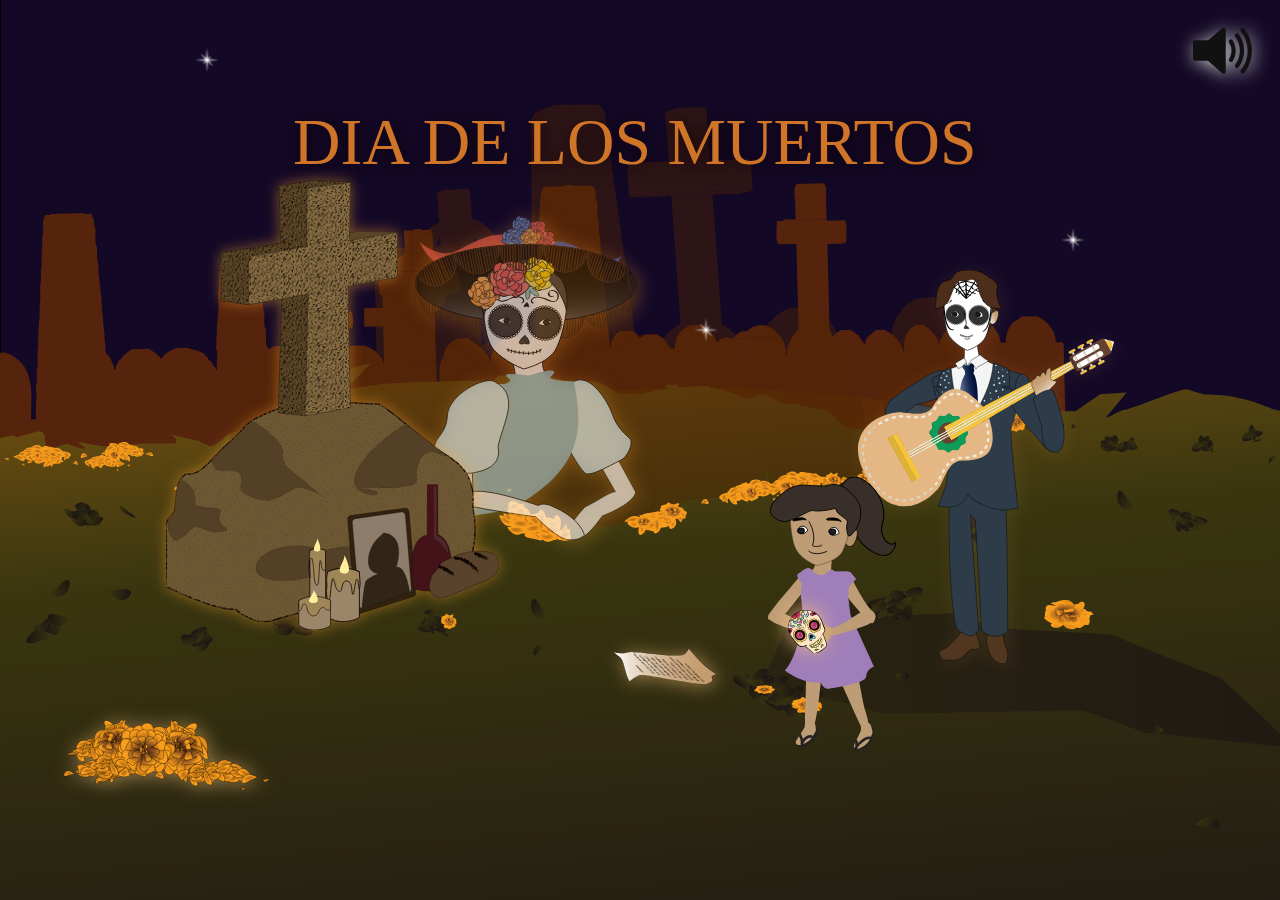
<file: index.html>
<!DOCTYPE html>
<html lang="en">
    <head>
        <meta charset="utf-8">
        <title>Dios Des Los Muertos</title>
        
        <link href="ecard.css" rel="stylesheet" type="text/css" />
        
        <link href="https://fonts.googleapis.com/css?family=Fredericka+the+Great|Slabo+27px" rel="stylesheet">
    </head>
    <body>

        <audio id="bgmusic" autoplay loop>
        <source src="Fiesta%20Mexico%20Loco.mp3">
        </audio>
        
    
     <div id="container">
         
          <div class="bgstuff">
             
              <img src="imgs/star.png" id="star1">
              <img src="imgs/star.png" id="star2">
              <img src="imgs/star.png" id="star3">
            
          </div>
          
          
          <div class="elements" id="elements">
             
              <!--picados-->
              <img src="imgs/picados.png" id="picados">
             
              <!--title-->
              <img src="svgs/Title.svg" id="title">
              
              <!--catrina-->
              <img src="svgs/CalaveraCatrina.svg" id="catrina">
              
              <!--maingrave-->
              <img src="imgs/note1.png" alt="note1" id="note1">
              <img src="imgs/note2.png" alt="note2" id="note2">
              
              <span class="grave">
                  <img src="svgs/maingrave.svg" alt="maingrave" id="maingrave">
                  <img src="svgs/candles.svg" alt="candles" id="candles">
                  
              </span>
              
              <!--marigolds-->
              <img src="svgs/marigolds.svg" alt="marigolds" id="marigolds">
              
              <!--guitarman-->
              <span id="guitar">
                  <img src="svgs/facepaint.svg" alt="guitarman" id="guitarman">
                  <img src="svgs/strumarm.svg" alt="strumarm" id="strum">
              </span>
              
              <!--little girl-->
              <span class="girl">
                  <img src="svgs/littlegirl.svg" alt="girl" id="body">
                  <img src="svgs/candyskull.svg" alt="skull" id="skull">
              </span>
              
              <!--calavera poem-->
              <img src="svgs/calaverapoem.svg" alt="poem" id="poem">
              
              
              <!--music-->
              <img src="svgs/Speaker.svg" id="musictoggle">
              
        
          </div>
          

          
          
          
          
          <div class="popups">
                
                 <div class="facts" id="factpicado">
                    <input type="image" src="imgs/ex.png" class="exes" id="ex"/>
                     <span id="factalign">
                      <h1>Picados</h1>
                      
                      <!--fact1:-->
                      <p class="factsp">Seen mostly during the holiday, papel picado(pierced papers) are colored papers hung on altars and on the streets said to represent the wind and fragility of life.</p>
                      </span>
                  </div>
                  
                  <div class="facts" id="facttitle">
                    <input type="image" src="imgs/ex.png" class="exes" id="ext"/>
                     <span id="factalign">
                     <h1>Dio De Los Muertos (Day of the Dead)</h1>
                     
                      <!--fact2:-->
                      <p class="factsp">This holiday takes place on both February 1 and 2.
                      <br>
                      <!--fact3:-->
                      It focuses on remembering and praying for the deceased with one’s family and friends.</p>
                      </span>
                  </div>
                 
                  <div class="facts" id="factcat">
                    <input type="image" src="imgs/ex.png" class="exes" id="ex1"/>
                     <span id="factalign">
                      <h1>La Calavera Catrina</h1>
                      
                      <!--fact4:-->
                      <p class="factsp">La Calavera Catrina is the most iconic skeleton that is seen all throughout the makeup, candies, and art.</p>
                     </span>
                  </div>
                   
                  <div class="facts" id="factgrave">
                    <input type="image" src="imgs/ex.png" class="exes" id="ex2"/>
                     <span id="factalign">
                      <h1>Ofrendas / Alters</h1>
                      
                      <!--fact5:-->
                      <p class="factsp">People go to the cemetery to build private altars(ofrendas) filled with the favourite foods and photos of the departed.
                      <br>
                      <!--fact6:-->
                      According to tradition, if you do not successfully build a suitable ofrenda for the dead, they may get revenge.</p>
                      </span>
                  </div>
                  
                  <div class="facts" id="factmari">
                    <input type="image" src="imgs/ex.png" class="exes" id="ex3"/>
                     <span id="factalign">
                      <h1>Cempasúchitl (Marigolds)</h1>
                      
                      <!--fact7:-->
                      <p class="factsp">The traditional flower used to honour the dead is Mexican cempasúchitl(marigold), also known as the flower of the dead. It is also said to help guide the spirits back home.</p>
                      </span>
                  </div>
                  
                  <div class="facts" id="factguitar">
                    <input type="image" src="imgs/ex.png" class="exes" id="ex4"/>
                     <span id="factalign">
                      <h1>Face Paint</h1>
                      
                      <!--fact8:-->
                      <p class="factsp">People paint their faces to represent skulls and wear fancy suits and dresses for the fun.</p>
                      </span>
                  </div>
                  
                  <div class="facts" id="factskull">
                    <input type="image" src="imgs/ex.png" class="exes" id="ex5"/>
                     <span id="factalign">
                      <h1>Calaveras de Alfeñique</h1>
                      
                      <!--fact9:-->
                      <p class="factsp">Calaveras de Alfeñique(candy skulls) are traditional and used as an offering on the ofrenda.</p>
                      </span>
                  </div>
                  
                  <div class="facts" id="factpoem">
                    <input type="image" src="imgs/ex.png" class="exes" id="ex6"/>
                     <span id="factalign">
                      <h1>Calaveras</h1>
                      
                      <!--fact10:-->
                      <p class="factsp">Calaveras are also known to be short, humorous poems that makes jokes about the living. These are now a popular part of the celebration.</p>
                      </span>
                  </div>
                  
          </div>
          
          
     </div>
       
        <script src="ecard.js"></script>
    </body>
</html>
</file>
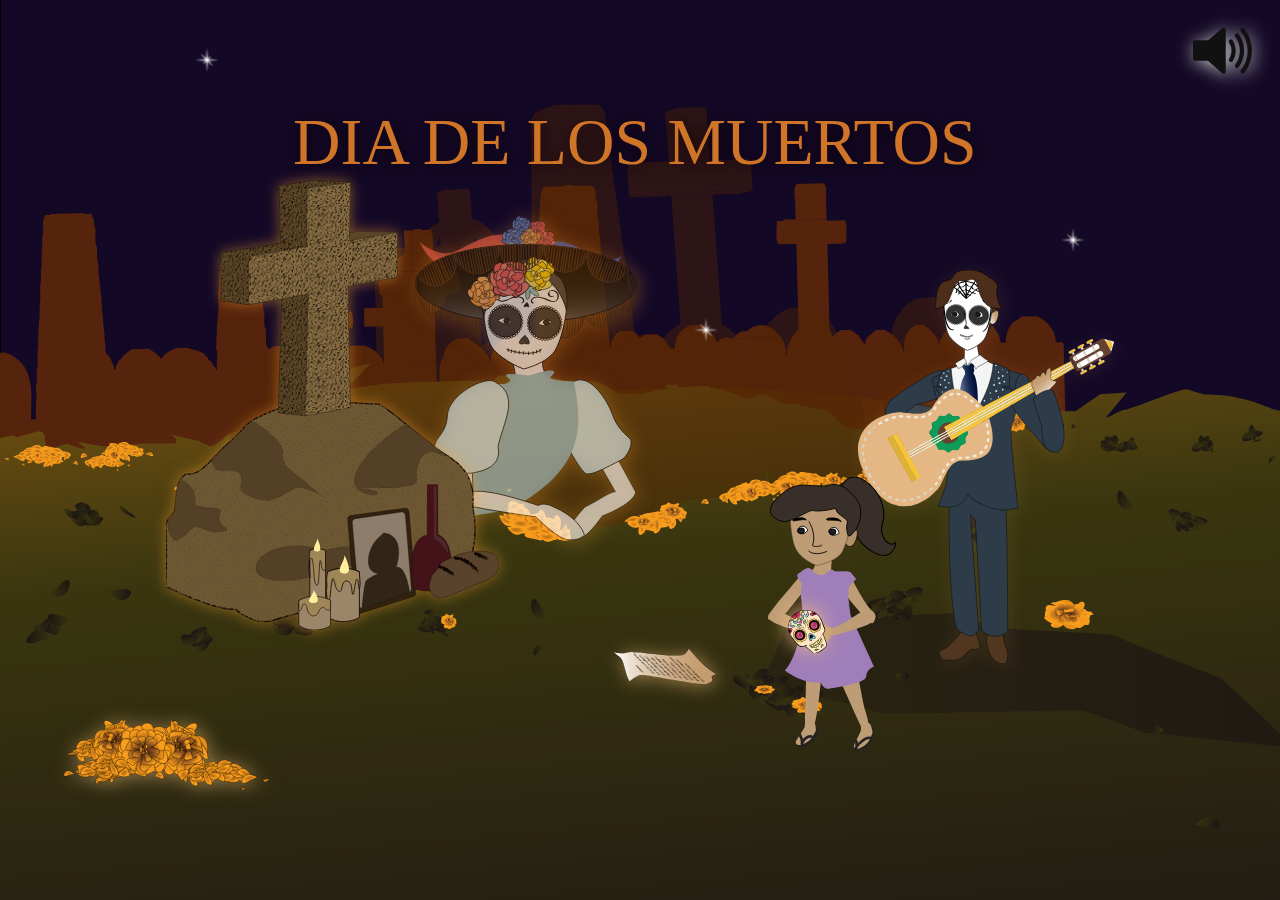
<file: ecard.html>
<!DOCTYPE html>
<html lang="en">
    <head>
        <meta charset="utf-8">
        <title>Dios Des Los Muertos</title>
        
        <link href="ecard.css" rel="stylesheet" type="text/css" />
        
        <link href="https://fonts.googleapis.com/css?family=Fredericka+the+Great|Slabo+27px" rel="stylesheet">
    </head>
    <body>

        <audio id="bgmusic" autoplay loop>
        <source src="Fiesta%20Mexico%20Loco.mp3">
        </audio>
        
    
     <div id="container">
         
          <div class="bgstuff">
             
              <img src="imgs/star.png" id="star1">
              <img src="imgs/star.png" id="star2">
              <img src="imgs/star.png" id="star3">
            
          </div>
          
          
          <div class="elements" id="elements">
             
              <!--picados-->
              <img src="imgs/picados.png" id="picados">
             
              <!--title-->
              <img src="svgs/Title.svg" id="title">
              
              <!--catrina-->
              <img src="svgs/CalaveraCatrina.svg" id="catrina">
              
              <!--maingrave-->
              <img src="imgs/note1.png" alt="note1" id="note1">
              <img src="imgs/note2.png" alt="note2" id="note2">
              
              <span class="grave">
                  <img src="svgs/maingrave.svg" alt="maingrave" id="maingrave">
                  <img src="svgs/candles.svg" alt="candles" id="candles">
                  
              </span>
              
              <!--marigolds-->
              <img src="svgs/marigolds.svg" alt="marigolds" id="marigolds">
              
              <!--guitarman-->
              <span id="guitar">
                  <img src="svgs/facepaint.svg" alt="guitarman" id="guitarman">
                  <img src="svgs/strumarm.svg" alt="strumarm" id="strum">
              </span>
              
              <!--little girl-->
              <span class="girl">
                  <img src="svgs/littlegirl.svg" alt="girl" id="body">
                  <img src="svgs/candyskull.svg" alt="skull" id="skull">
              </span>
              
              <!--calavera poem-->
              <img src="svgs/calaverapoem.svg" alt="poem" id="poem">
              
              
              <!--music-->
              <img src="svgs/Speaker.svg" id="musictoggle">
              
        
          </div>
          

          
          
          
          
          <div class="popups">
                
                 <div class="facts" id="factpicado">
                    <input type="image" src="imgs/ex.png" class="exes" id="ex"/>
                     <span id="factalign">
                      <h1>Picados</h1>
                      
                      <!--fact1:-->
                      <p class="factsp">Seen mostly during the holiday, papel picado(pierced papers) are colored papers hung on altars and on the streets said to represent the wind and fragility of life.</p>
                      </span>
                  </div>
                  
                  <div class="facts" id="facttitle">
                    <input type="image" src="imgs/ex.png" class="exes" id="ext"/>
                     <span id="factalign">
                     <h1>Dio De Los Muertos (Day of the Dead)</h1>
                     
                      <!--fact2:-->
                      <p class="factsp">This holiday takes place on both February 1 and 2.
                      <br>
                      <!--fact3:-->
                      It focuses on remembering and praying for the deceased with one’s family and friends.</p>
                      </span>
                  </div>
                 
                  <div class="facts" id="factcat">
                    <input type="image" src="imgs/ex.png" class="exes" id="ex1"/>
                     <span id="factalign">
                      <h1>La Calavera Catrina</h1>
                      
                      <!--fact4:-->
                      <p class="factsp">La Calavera Catrina is the most iconic skeleton that is seen all throughout the makeup, candies, and art.</p>
                     </span>
                  </div>
                   
                  <div class="facts" id="factgrave">
                    <input type="image" src="imgs/ex.png" class="exes" id="ex2"/>
                     <span id="factalign">
                      <h1>Ofrendas / Alters</h1>
                      
                      <!--fact5:-->
                      <p class="factsp">People go to the cemetery to build private altars(ofrendas) filled with the favourite foods and photos of the departed.
                      <br>
                      <!--fact6:-->
                      According to tradition, if you do not successfully build a suitable ofrenda for the dead, they may get revenge.</p>
                      </span>
                  </div>
                  
                  <div class="facts" id="factmari">
                    <input type="image" src="imgs/ex.png" class="exes" id="ex3"/>
                     <span id="factalign">
                      <h1>Cempasúchitl (Marigolds)</h1>
                      
                      <!--fact7:-->
                      <p class="factsp">The traditional flower used to honour the dead is Mexican cempasúchitl(marigold), also known as the flower of the dead. It is also said to help guide the spirits back home.</p>
                      </span>
                  </div>
                  
                  <div class="facts" id="factguitar">
                    <input type="image" src="imgs/ex.png" class="exes" id="ex4"/>
                     <span id="factalign">
                      <h1>Face Paint</h1>
                      
                      <!--fact8:-->
                      <p class="factsp">People paint their faces to represent skulls and wear fancy suits and dresses for the fun.</p>
                      </span>
                  </div>
                  
                  <div class="facts" id="factskull">
                    <input type="image" src="imgs/ex.png" class="exes" id="ex5"/>
                     <span id="factalign">
                      <h1>Calaveras de Alfeñique</h1>
                      
                      <!--fact9:-->
                      <p class="factsp">Calaveras de Alfeñique(candy skulls) are traditional and used as an offering on the ofrenda.</p>
                      </span>
                  </div>
                  
                  <div class="facts" id="factpoem">
                    <input type="image" src="imgs/ex.png" class="exes" id="ex6"/>
                     <span id="factalign">
                      <h1>Calaveras</h1>
                      
                      <!--fact10:-->
                      <p class="factsp">Calaveras are also known to be short, humorous poems that makes jokes about the living. These are now a popular part of the celebration.</p>
                      </span>
                  </div>
                  
          </div>
          
          
     </div>
       
        <script src="ecard.js"></script>
    </body>
</html>
</file>
<file: ecard.css>
html,body {
    width: 100vw;
    padding: 0;
    margin: 0;
    -webkit-transform:translate3d(0,0,0);
}

#container {
    width: 100vw;
    height: 100vh;
    position: absolute;
    background: url(svgs/ecard_background.svg);
    background-size: cover;
    background-repeat: no-repeat;
}

#text {
    position: absolute;
}
/****** bgstuff / general classes ******/

#star1 {
    width: 30px;
    position: absolute;
    top: 25%;
    right: 15%;
    animation: flicker 1s ease-in-out infinite;
}
#star2 {
    width: 30px;
    position: absolute;
    top: 5%;
    left: 15%;
    animation: flicker 500ms ease-in-out infinite;
}
#star3 {
    width: 30px;
    position: absolute;
    top: 35%;
    left: 54%;
    animation: flicker 700ms ease-in-out infinite;
}


.elements {
    position: absolute;
    width: 100%;
    height: 100%;
}

.facts {
    width: 0%;
    height: 0%;
    transition: 0.5s;
    position: absolute;
    
    text-align: center;
    font-family: 'Slabo 27px', serif;
    
    margin: auto;
    top: 0;
    bottom: 0;
    left: 0;
    right: 0;
    
    border-radius: 25px;
    border: solid #a06216 8px;
    background: #ffcd63;
    background-image: url(imgs/orangebg.jpg);
    background-repeat: no-repeat;
    background-size: cover;
    
    display: none;
}

.exes {
    width: 60px;
    position: absolute;
    top: 35px;
    left: 40px;
    background-size: cover;
    background-color: transparent;
    border: none;
}

#factalign {
    width: 60%;
    height: 70%;
    position: absolute;
    
    margin: auto;
    top: 0;
    bottom: 0;
    left: 0;
    right: 0;
    padding-top: 80px;
}

h1 {
    font-family: 'Fredericka the Great', cursive;
}



#musictoggle {
    width: 5%;
    filter: drop-shadow(2px 2px 9px rgba(200, 200, 200, 1));
    position: absolute;
    top: 2%;
    right: 2%;
}

#musictoggle:hover {
    transform: scale(1.08);
    cursor: pointer;
}


/****** picados ******/

#picados {
    width: 100%;
    position: absolute;
    top: -60%;
    animation: wave 2s ease-in-out infinite;
    transform-origin: top;
}

#picados:hover {
    filter: drop-shadow(2px 2px 9px rgba(239, 151, 42, 0.5));
    transform: scale(1.01);
    transition: 0.25s;
    cursor: pointer;
}

@keyframes wave {
    0% {
        transform:rotate(0deg);
    }
    50% {
        transform:rotate(-1deg);
    }
    100% {
        transform:rotate(0deg);
    }
}


/****** title ******/

#facttitle {
    width: 40%;
}

#title {
    width: 55%;
    position: absolute;
    left: 23%;
    top:10%;
    filter: drop-shadow(2px 2px 9px rgba(10, 0, 0, 0.9));
    animation: pulse 3s ease-in-out infinite;
}

#title:hover {
    filter: drop-shadow(2px 2px 9px rgba(239, 151, 42, 0.5));
    transform: scale(1.02);
    transition: 0.25s;
    cursor: pointer;
}

/****** catrina ******/

#catrina {
    width: 25%;
    height: 36%;
    position: absolute;
    top: 24%;
    left: 26%;
    filter: opacity(0.6) drop-shadow(2px 2px 9px rgba(249, 161, 52, 0.5));
    animation: float 4s ease-in-out infinite;
    transition: 1s;
}

#catrina:hover {
    transform: scale(1.02);
    filter: opacity(1);
    transition: 1s;
    cursor: pointer;
}

@keyframes float {
	0% {
		transform: translatey(0px);
	}
	50% {
		transform: translatey(-10px);
	}
	100% {
		transform: translatey(0px);
	}
}

/****** grave ******/

.grave {
    width: 26%;
    position: absolute;
    top: 20%;
    left: 13%;
    filter: drop-shadow(0.5px 0.5px 7px rgba(249, 161, 52, 0.5));
}

.grave:hover {
    transform: scale(1.02);
    transition: 0.25s;
    cursor: pointer;
}

#maingrave {
    width: 100%;
}

#candles {
    width: 12%;
    position: absolute;
    top: 79%;
    left: 43%;
    animation: flicker 2s ease-in-out infinite;
}

@keyframes flicker {
    0% {
        filter: opacity(1);
        filter: drop-shadow(5px 5px 10px rgba(252, 210, 0, 1)) opacity(1);
    }
    50% {
        filter: opacity(0.5);
        filter: drop-shadow(5px 5px 10px rgba(252, 210, 0, 1)) opacity(0.7);
    }
    100% {
        filter: opacity(1);
        filter: drop-shadow(5px 5px 10px rgba(252, 210, 0, 1)) opacity(1);
    }
}

/****** marigolds ******/

#marigolds {
    width: 16%;
    position: absolute;
    top: 80%;
    left: 5%;
    filter: drop-shadow(2px 2px 9px rgba(252, 197, 128, 0.5));
    animation: pulse 1s ease-in-out infinite;
}

#marigolds:hover {
    transform: scale(1.05);
    transition: 0.25s;
    cursor: pointer;
}

/****** guitarman ******/

#factguitar {
    width: 16%;
}

#guitar {
    width: 20%;
    position: absolute;
    top: 30%;
    right: 13%;
}

#guitar:hover {
    transform: scale(1.03);
    transition: 0.25s;
    cursor: pointer;
}

#guitarman {
    width: 100%;
    position: absolute;
    filter: drop-shadow(2px 2px 9px rgba(252, 197, 128, 0.1));
}

#strum {
    width: 30%;
    margin-top:50%;
    margin-left:12%;
    animation: strumming 700ms ease-in-out infinite;
    transform-origin: top left;
}

@keyframes strumming {
    0% {
        transform:rotate(-10deg);
    }
    50% {
        transform:rotate(60deg);
    }
    100% {
        transform:rotate(-10deg);
    }
}

#note1 {
    width: 3%;
    position: absolute;
    right: 28%;
    filter: opacity(0);
}

#note2 {
    width: 2%;
    position: absolute;
    right: 20%;
    filter: opacity(0);
}

@keyframes notes {
    0% {
        filter: opacity(1);
        top: 35%;
    }
    100% {
        filter: opacity(0);
        top: 0%;
    }
}

/****** little girl ******/

.girl {
    width: 10%;
    position: absolute;
    top: 53%;
    right: 30%;
}

#body {
    width: 100%;
    height: auto;
    position: relative;
    top: 0%;
    left: 0%;
}

#skull {
    width: 30%;
    position: absolute;
    top: 48%;
    left: 16%;
    filter: drop-shadow(-2px -2px 10px rgba(252, 197, 128, 0.8));
    animation: strumming 700ms ease-in-out infinite;
}

#skull:hover {
    transform: scale(1.08);
    transition: 0.25s;
    cursor: pointer;
}
  
  .pulse {
    animation-name: pulse;
  }

/****** calavera poem ******/

#poem {
    width: 8%;
    position: absolute;
    top: 72%;
    left: 48%;
    filter: drop-shadow(2px 2px 9px rgba(252, 197, 128, 0.5));
    animation: pulse 1s ease-in-out infinite;
}

#poem:hover {
    transform: scale(1.09);
    transition: 0.25s;
    cursor: pointer;
}


/******** animation ***********/

@keyframes pulse {
    from {
      transform: scale3d(1, 1, 1);
    }
  
    50% {
      transform: scale3d(1.05, 1.05, 1.05);
    }
  
    to {
      transform: scale3d(1, 1, 1);
    }
  }
</file>
